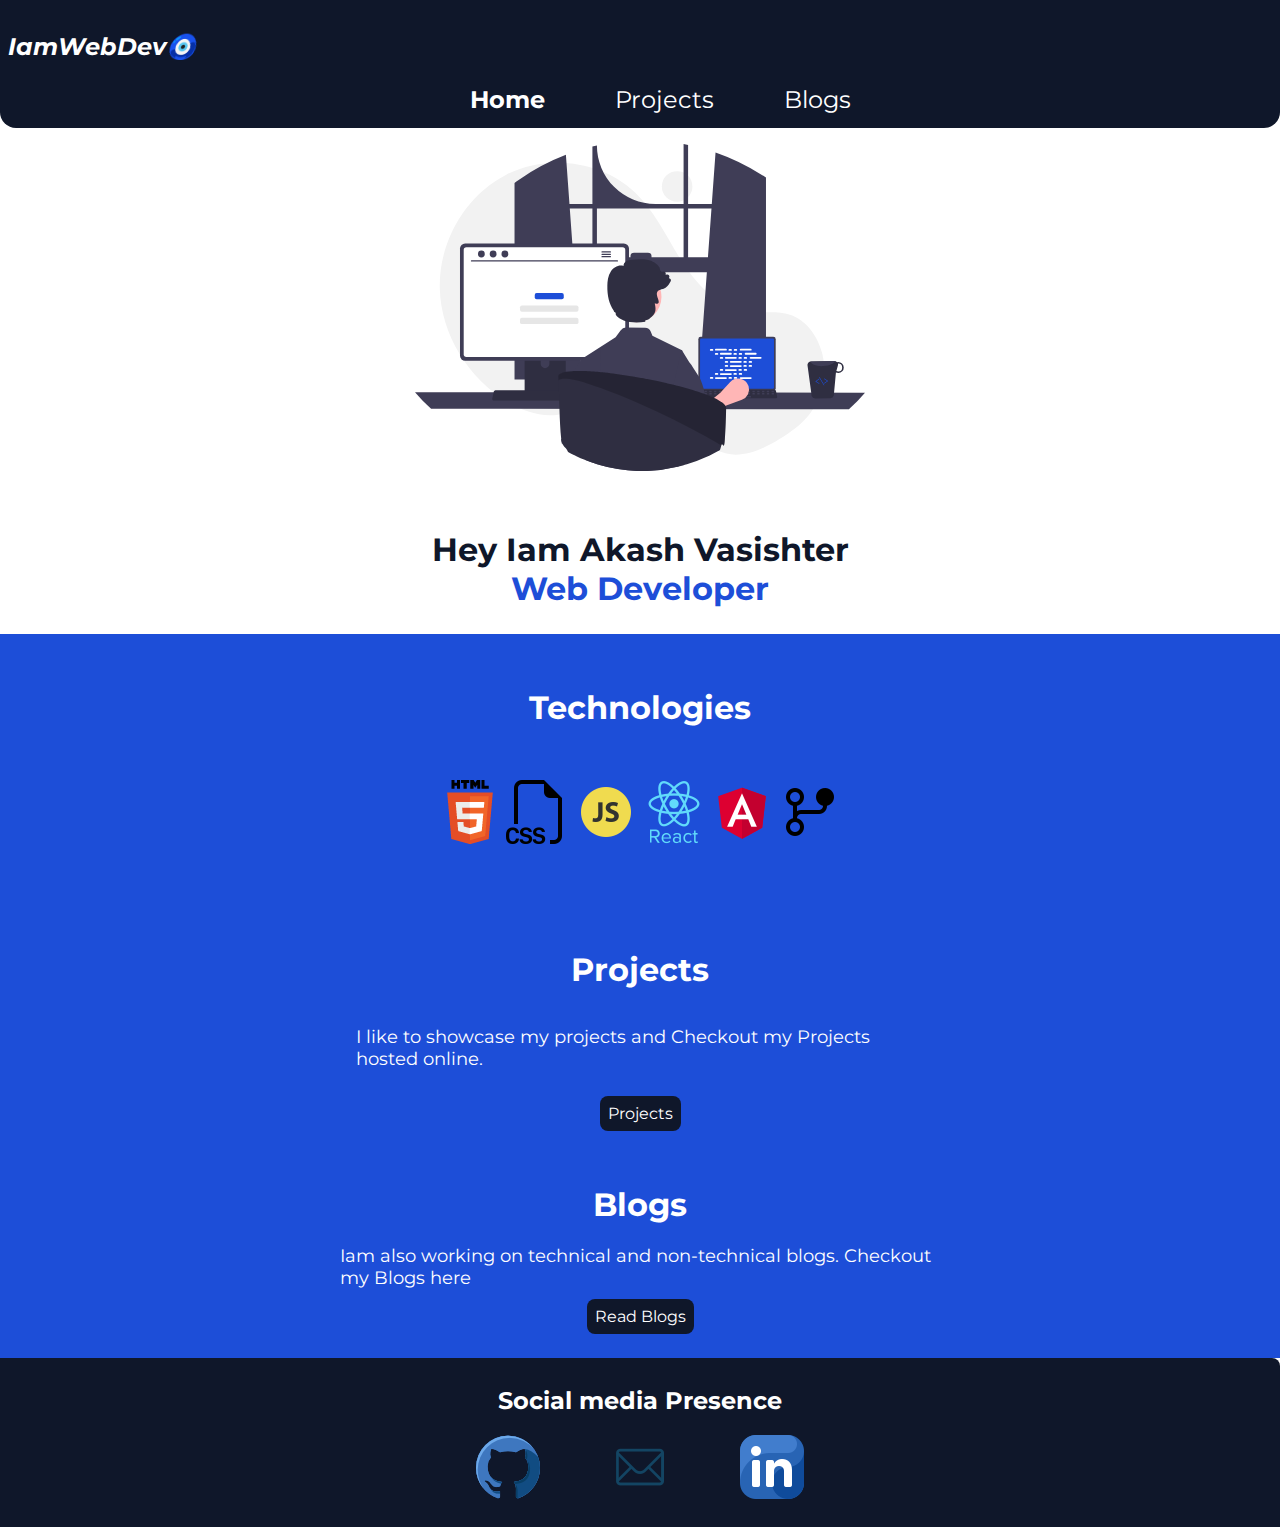
<file: index.html>
<!DOCTYPE html>
<html lang="en">
<head>
   <meta charset="UTF-8">
   <meta http-equiv="X-UA-Compatible" content="IE=edge">
   <meta name="viewport" content="width=device-width, initial-scale=1.0">
   <title>Portfolio | Vasishter</title>
   <link href="styles.css" rel="stylesheet"> 
</head>
<body>

<!--Navigation bar-->

 <nav class="navigation-container">
 <div class="nav-brand">IamWebDev🧿</div>
 <ol class="list-non-bullet nav-pills">
    <li class="item-inline"><a class="link link-active" href="index.html">Home</a></li>
    <li class="item-inline"><a class="link" href="/projects.html">Projects</a></li>
    <li class="item-inline"><a class="link" href="/blogs.html">Blogs</a></li>
</ol>
</nav>

<!--Navigation bar ends-->


<!--banner-->

    <header class="banner-container">
      <img class="image" src="/images/image.svg">
      <h2 class="banner-header">Hey Iam Akash Vasishter<br><span class="inverted">Web Developer</span></h2>
   </header>

<!--Banner ends-->


  <!--Section--> 

   <section class="ow">
      <div class="container center-container">
      <h1 style="color: white;font-size: xx-large;">Technologies</h1>
      <div id="tech-icons">
      <img src="/icons/html.png" alt="html">   <img src="/icons/css.png" alt="css">    <img src="/icons/js.png" alt="js">    <img src="/icons/react.png" alt="react">    <img src="/icons/angular.png" alt="angular">     <img src="/icons/git.png" alt="git">
      </div>
              </div>
   </section>

   <section class="section">
      <div class="container center-container">
      <h1 style="color: white;font-size: xx-large;">Projects</h1>
      <p style="color: white;font-size: large;padding: 1rem;">I like to showcase my projects and Checkout my Projects hosted online.</p>
      <div id="btn-centre">
      <a class="link link-primary" href ="/projects.html" style="text-align: centre;">Projects</a>
      </div>
      </div>
      </section>

      <section class="ow">
         <div class="container center-container">
         <h1 style="color: white;font-size: xx-large;">Blogs</h1>
         <p style="color: white;font-size: large;">Iam also working on technical and non-technical blogs. Checkout my Blogs here</p>
         <div id="btn-centre">
         <a class="link link-primary" href ="/blogs.html">Read Blogs</a>
         </div>
         </div>
      </section>

   <!--Section ends-->

  
   <!--Footer-->

   <footer class="footer-container">
      <h2>Social media Presence</h2>
      <div id="hover-icons"></div>
      <ul class="list-non-bullet">
         <li class="item-inline"><a class="link"  href="https://github.com/akashVasishter"><img src="/icons/github (1).png" alt="githubicon"></a></li>
         <li class="item-inline"><a class="link" href=" https://mail.google.com/?view=cm&fs=1&to=svasishter@gmail.com.com"><img src="/icons/mail.png" alt="mailicon"></a></li>
         <li class="item-inline"><a class="link" href="https://linkedin.com/in/akash-vasishter-s"><img src="/icons/linkedin.png" alt="linkedicon"></a></li>
      </ul>
   </div>
      </footer>

      <!--Footer ends-->
</body>
</html>
</file>
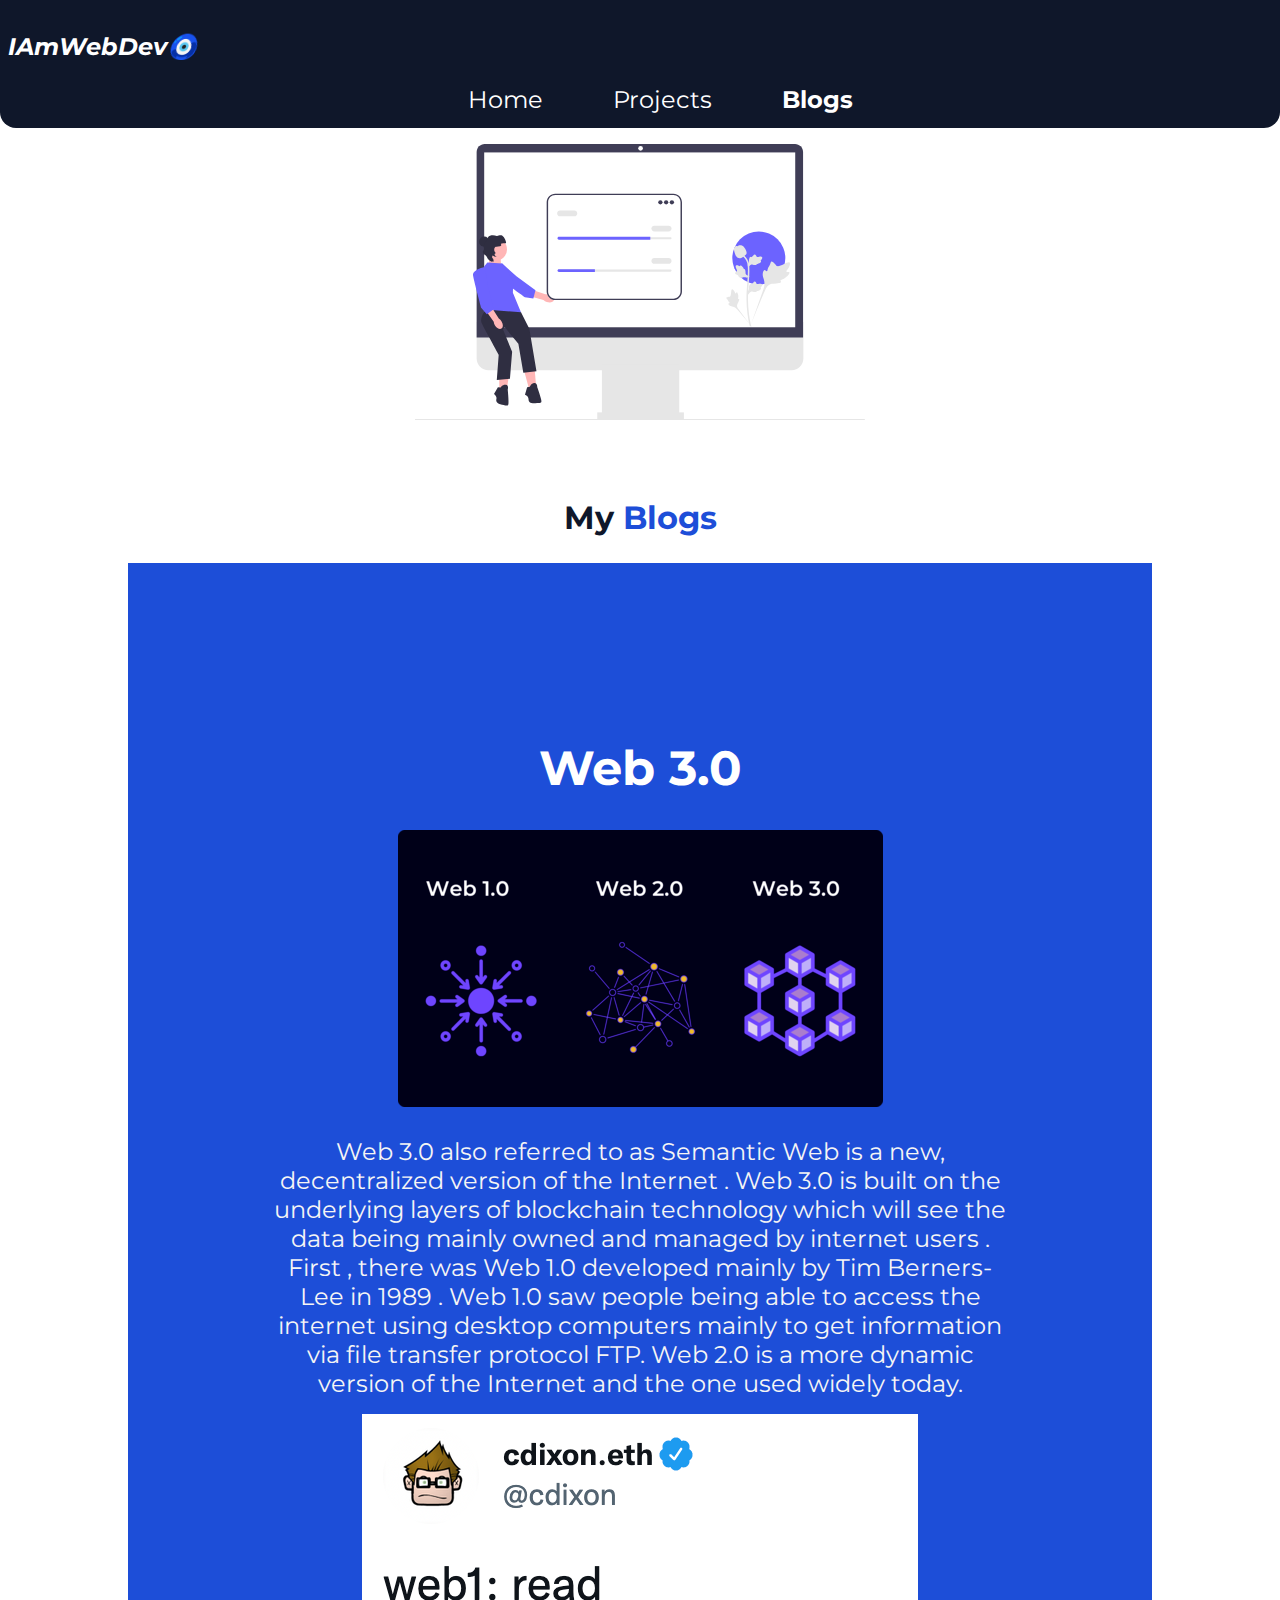
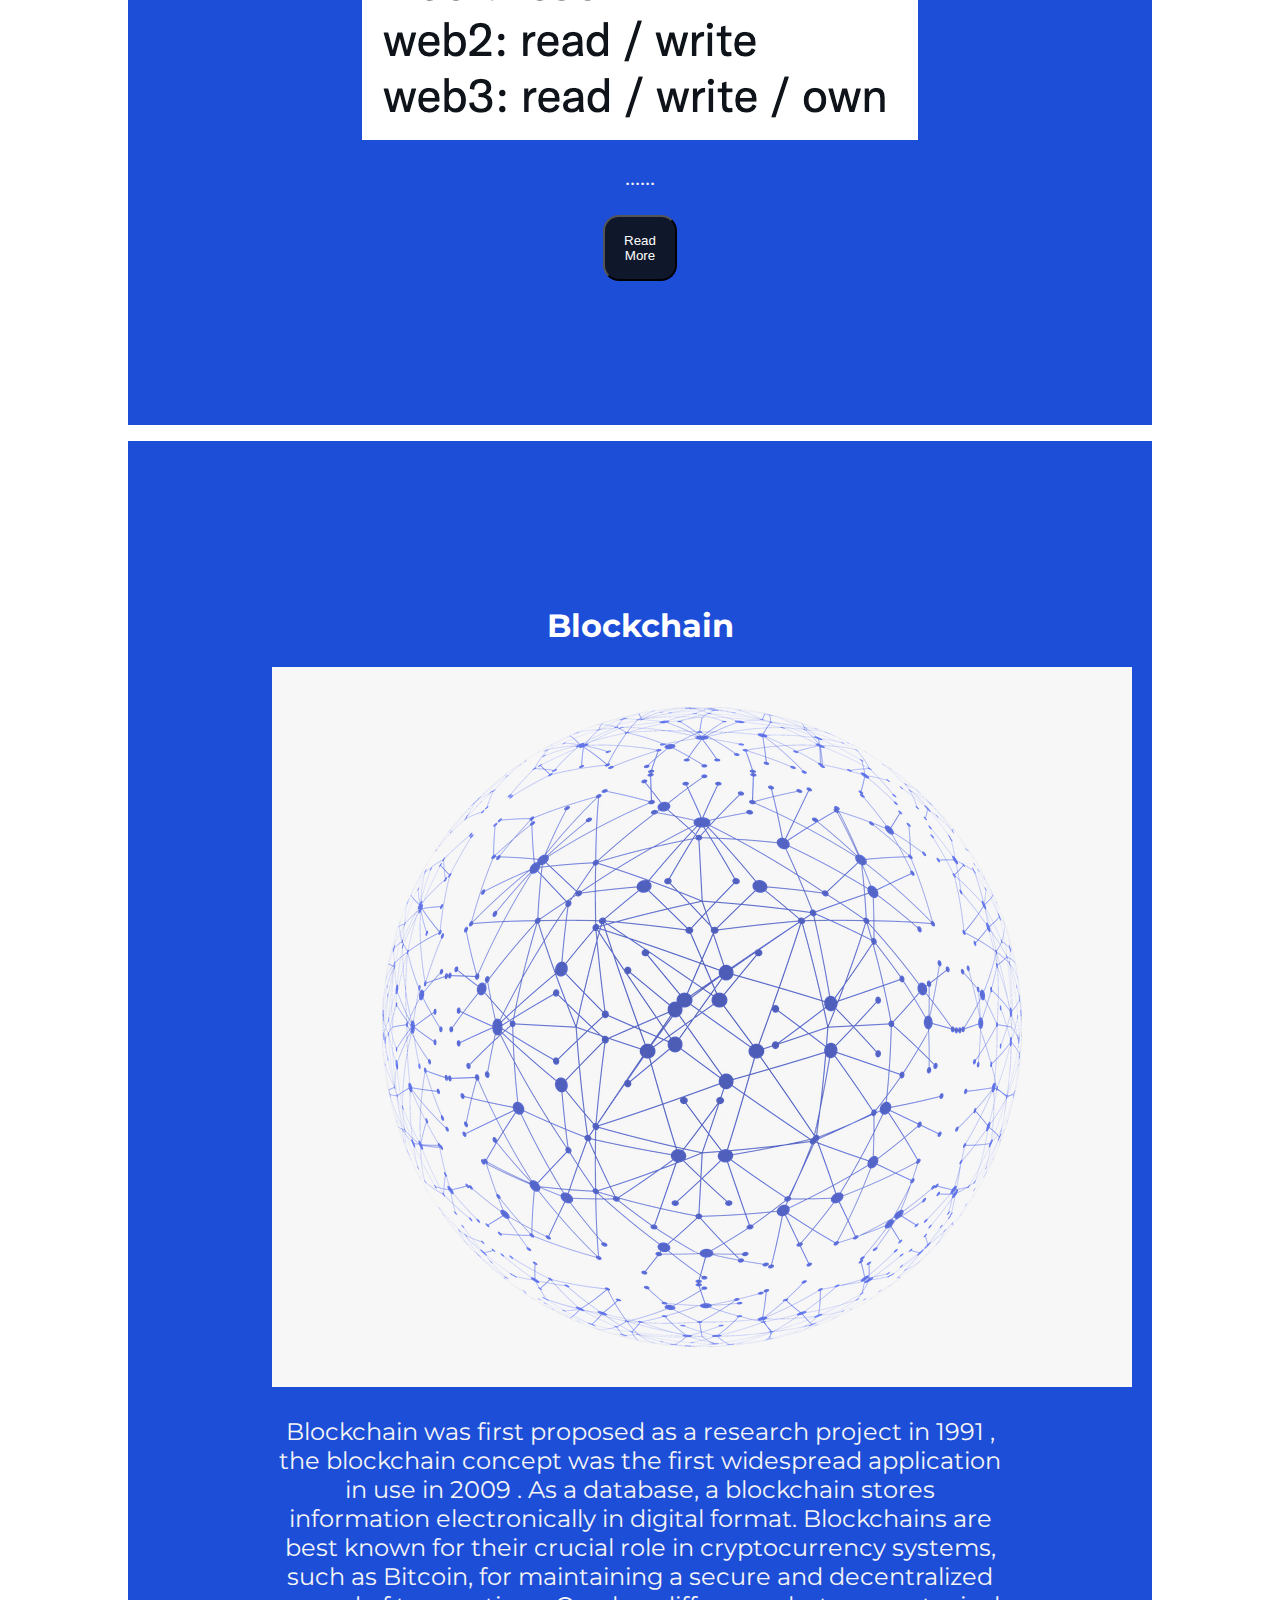
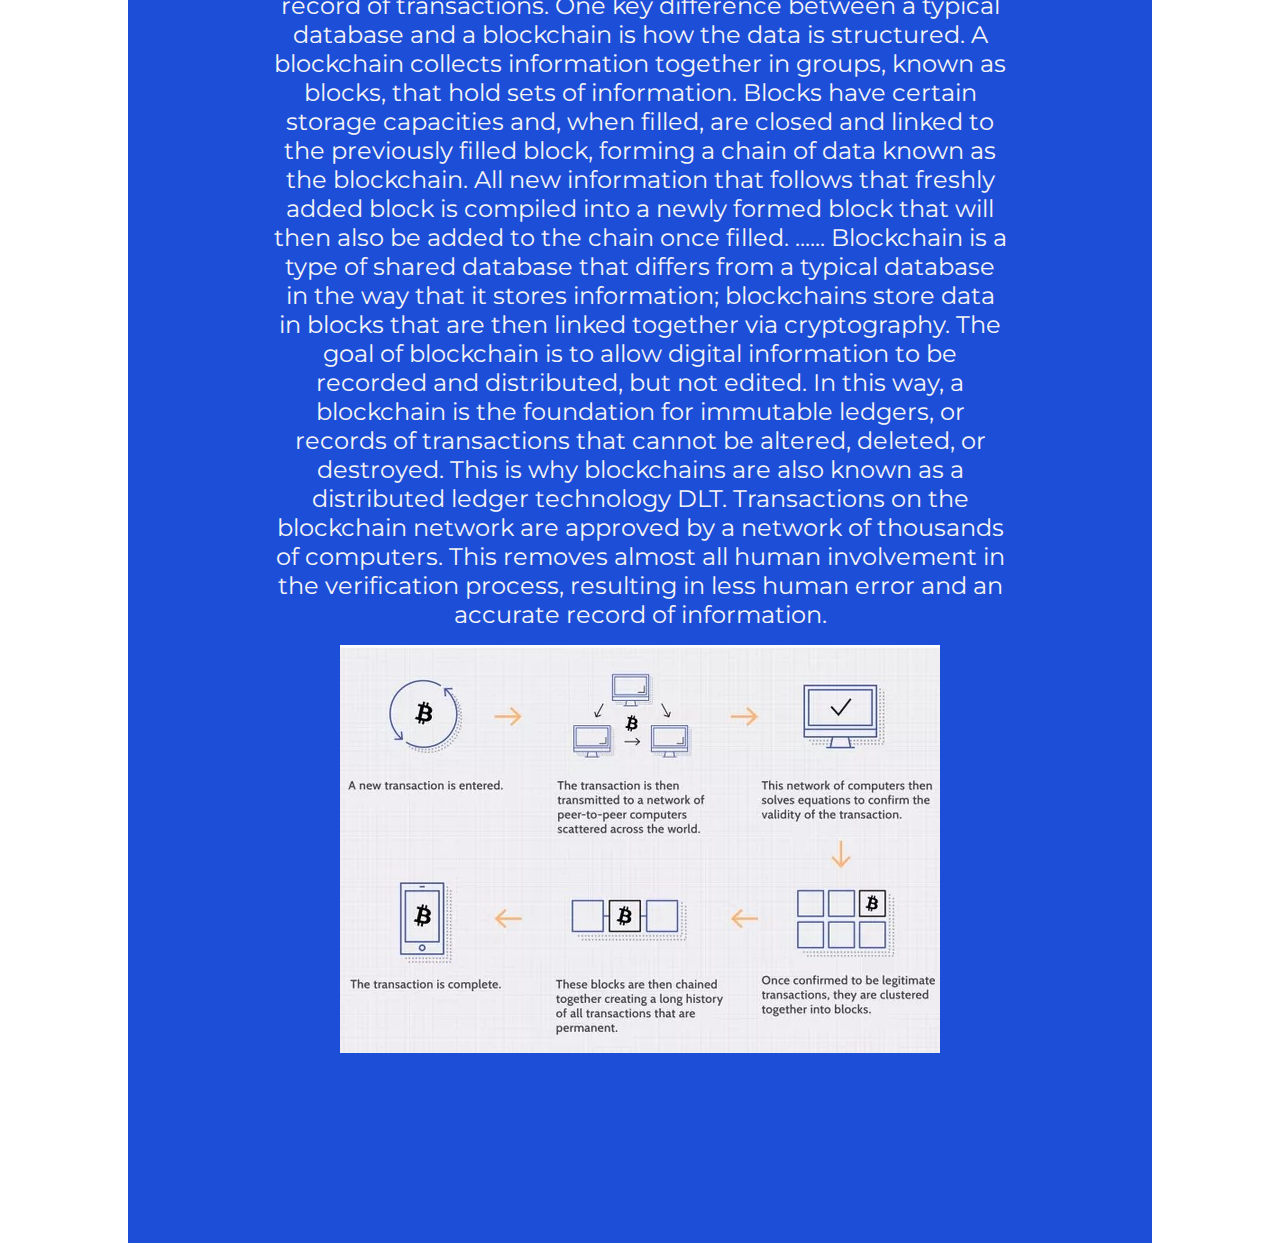
<file: blogs.html>
<!DOCTYPE html>
<html lang="en">
<head>
    <meta charset="UTF-8">
    <meta http-equiv="X-UA-Compatible" content="IE=edge">
    <meta name="viewport" content="width=device-width, initial-scale=1.0">
    <title>Blogs | Akash Vasishter</title>
    <link href="styles.css" rel="stylesheet">
</head>
<body>
    <nav class="navigation-container">
        <div class="nav-brand">IAmWebDev🧿</div>
        <ol class="list-non-bullet nav-pills" >
           <li class="item-inline"><a class="link" href="index.html">Home</a></li>
           <li class="item-inline"><a class="link" href="/projects.html">Projects</a></li>
           <li class="item-inline"><a class="link link-active" href="/blogs.html">Blogs</a></li>
       </ol>
       </nav>
    </div>
    <header class="banner-container">
        <img class="image" src="/images/blogging.svg">
        <li class="item-inline"><a class="link link-active" href="/">Blogs</a></li>
        <h2 class="banner-header">My <span class="inverted">Blogs</span></h2>
     </header>

     <div id="blog-container">
        <h1 style="color: white;font-size: xxx-large;">Web 3.0</h1>
        <img src="/images/webnew.png" alt="web3.0">
        <p>
            Web 3.0 also referred to as Semantic Web is a new, decentralized version of the Internet . Web 3.0 is built on the underlying layers of blockchain technology which will see the data being mainly owned and managed by internet users . First , there was Web 1.0 developed mainly by Tim Berners-Lee in 1989 . Web 1.0 saw people being able to access the internet using desktop computers mainly to get information via file transfer protocol FTP. 
             Web 2.0 is a more dynamic version of the Internet and the one used widely today. <br> <img src="/images/webdef.png" alt="webtweet" style="margin-top: 1rem;margin-bottom: 1rem;"><br> <span id="dots">.....</span>. 
             
             <span id="more"> The rise of mobile devices, browsing programs, apps, and social platforms that promote interaction between users and the ability to accomplish various tasks and communication activities
            for example Web 2.0 was facilitated by tech giants like Facebook , Microsoft , Amazon and many more . The need for Web 3.0 resulted from many of these huge tech companies basically having full control over users’ ability to navigate the internet, as well as their data People will have more control over their data, as well as the ultimate power of making money from it because of the decentralized environment afforded by Web 3.0 . With Web 1.0 and Web 2.0 technologies, Hypertext Markup Language (HTML) defines the layout and delivery of webpages. HTML will continue to be a foundational layer with Web 3.0, but how it connects to data sources and where those data sources will be store could be somewhat different
            Blockchain may be and example for the creation of decentralized applications and services . Cryptocurrency usage is a key feature of Web 3.0 services. Blockchain allows ownership of digital assets. This is the game-changer for finance. 
             items like assets, NFTs are located on the blockchain and could be used in many different games and they don’t belong to the company. They belong to you.
         </span>  
        
        </p>
         <button id="readmore">Read More</button>
     </div>
         

      <div id="blog-container">
        <h1 style="color: white;font-size: xx-large;">Blockchain</h1>
        <img src="/images/blocknew.png" alt="blockchain">
        <p>
         Blockchain was first proposed as a research project in 1991 , the blockchain concept was the first widespread application in use in 2009 .  As a database, a blockchain stores information electronically in digital format. Blockchains are best known for their crucial role in cryptocurrency systems, such as Bitcoin, for maintaining a secure and decentralized record of transactions.
            One key difference between a typical database and a blockchain is how the data is structured. A blockchain collects information together in groups, known as blocks, that hold sets of information. Blocks have certain storage capacities and, when filled, are closed and linked to the previously filled block, forming a chain of data known as the blockchain. 
            All new information that follows that freshly added block is compiled into a newly formed block that will then also be added to the chain once filled. <span id="dots">.....</span>. 
             
             <span id="more">Blockchain is a type of shared database that differs from a typical database in the way that it stores information; blockchains store data in blocks that are then linked together via cryptography.
                The goal of blockchain is to allow digital information to be recorded and distributed, but not edited. In this way, a blockchain is the foundation for immutable ledgers, or records of transactions that cannot be altered, deleted, or destroyed. This is why blockchains are also known as a distributed ledger technology DLT.
                Transactions on the blockchain network are approved by a network of thousands of computers. This removes almost all human involvement in the verification process, resulting in less human error and an accurate record of information. 
                <img src="/images/blockchain.jpg" alt="webtweet" style="margin-top: 1rem;margin-bottom: 1rem;"></span>  

      </p>
     
     
    </div>

    <script src="app.js" text="type/javascript"></script>
</body>

</html>
</file>
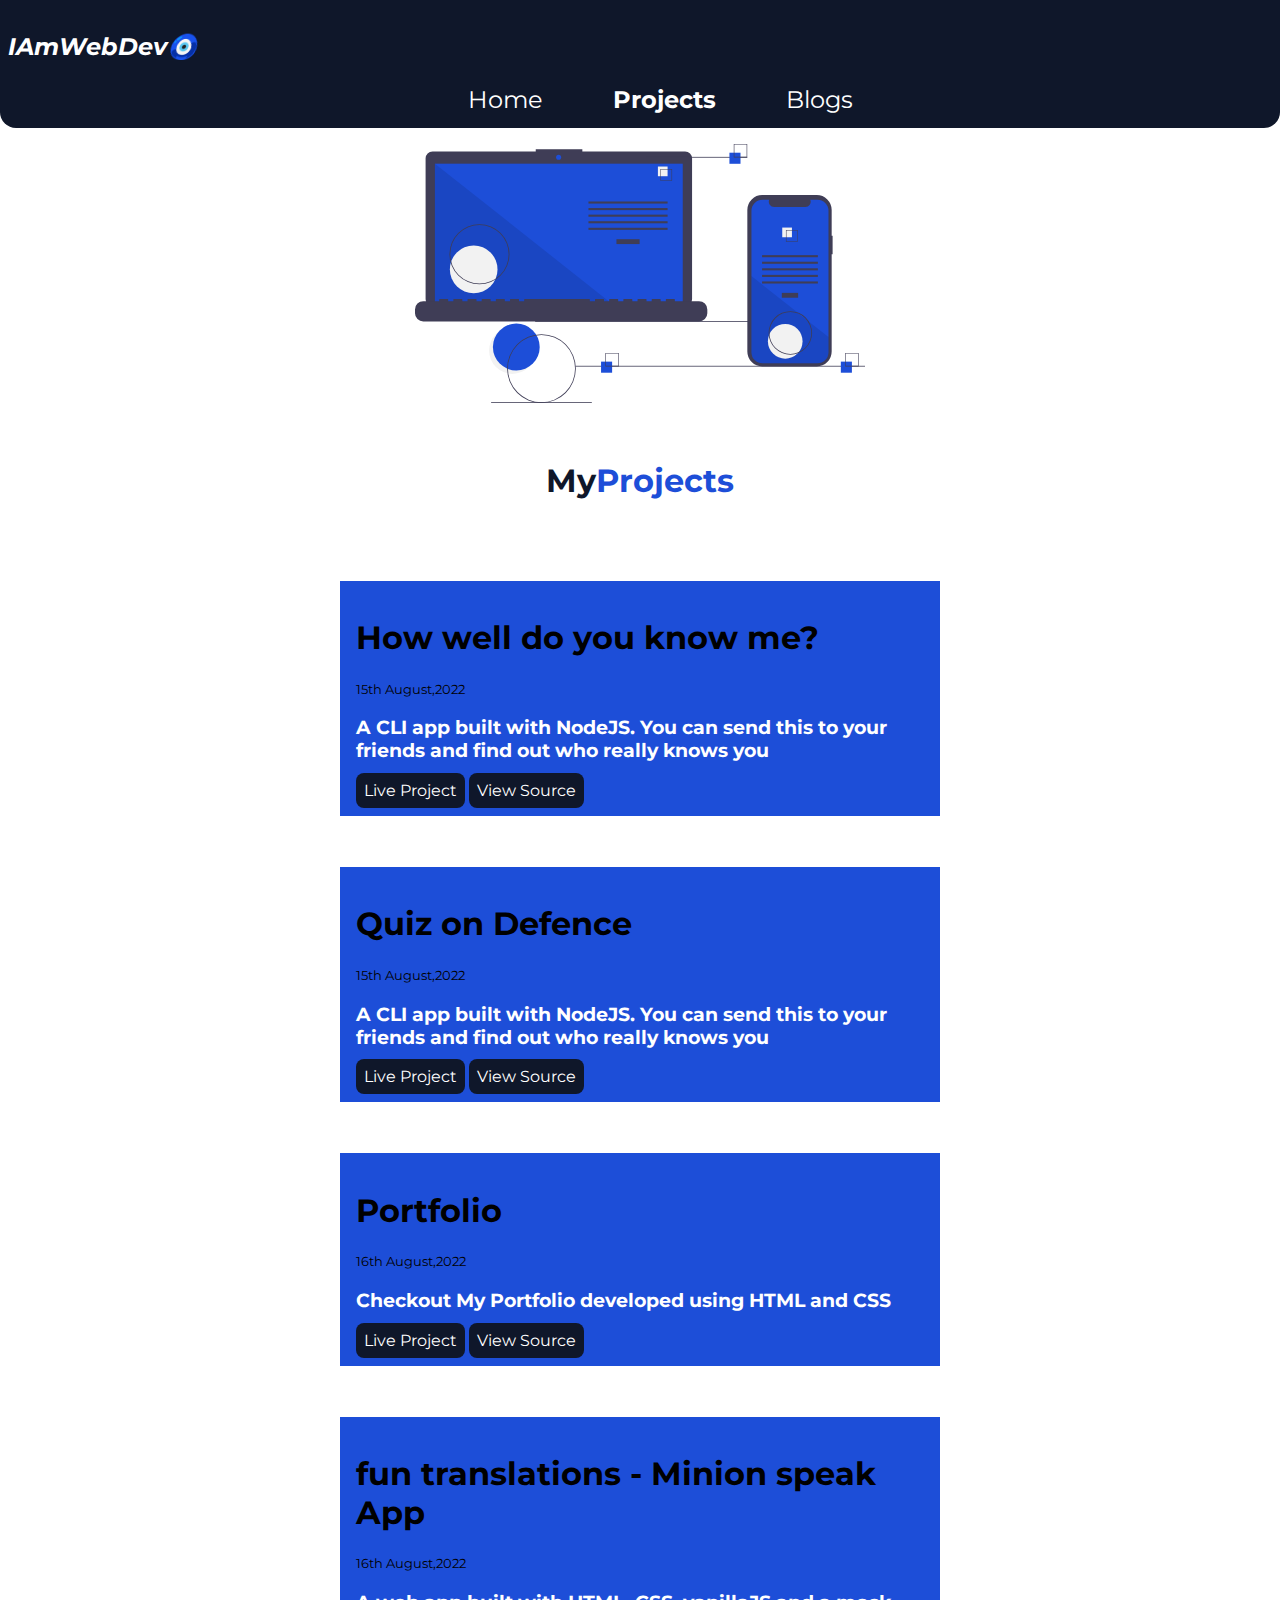
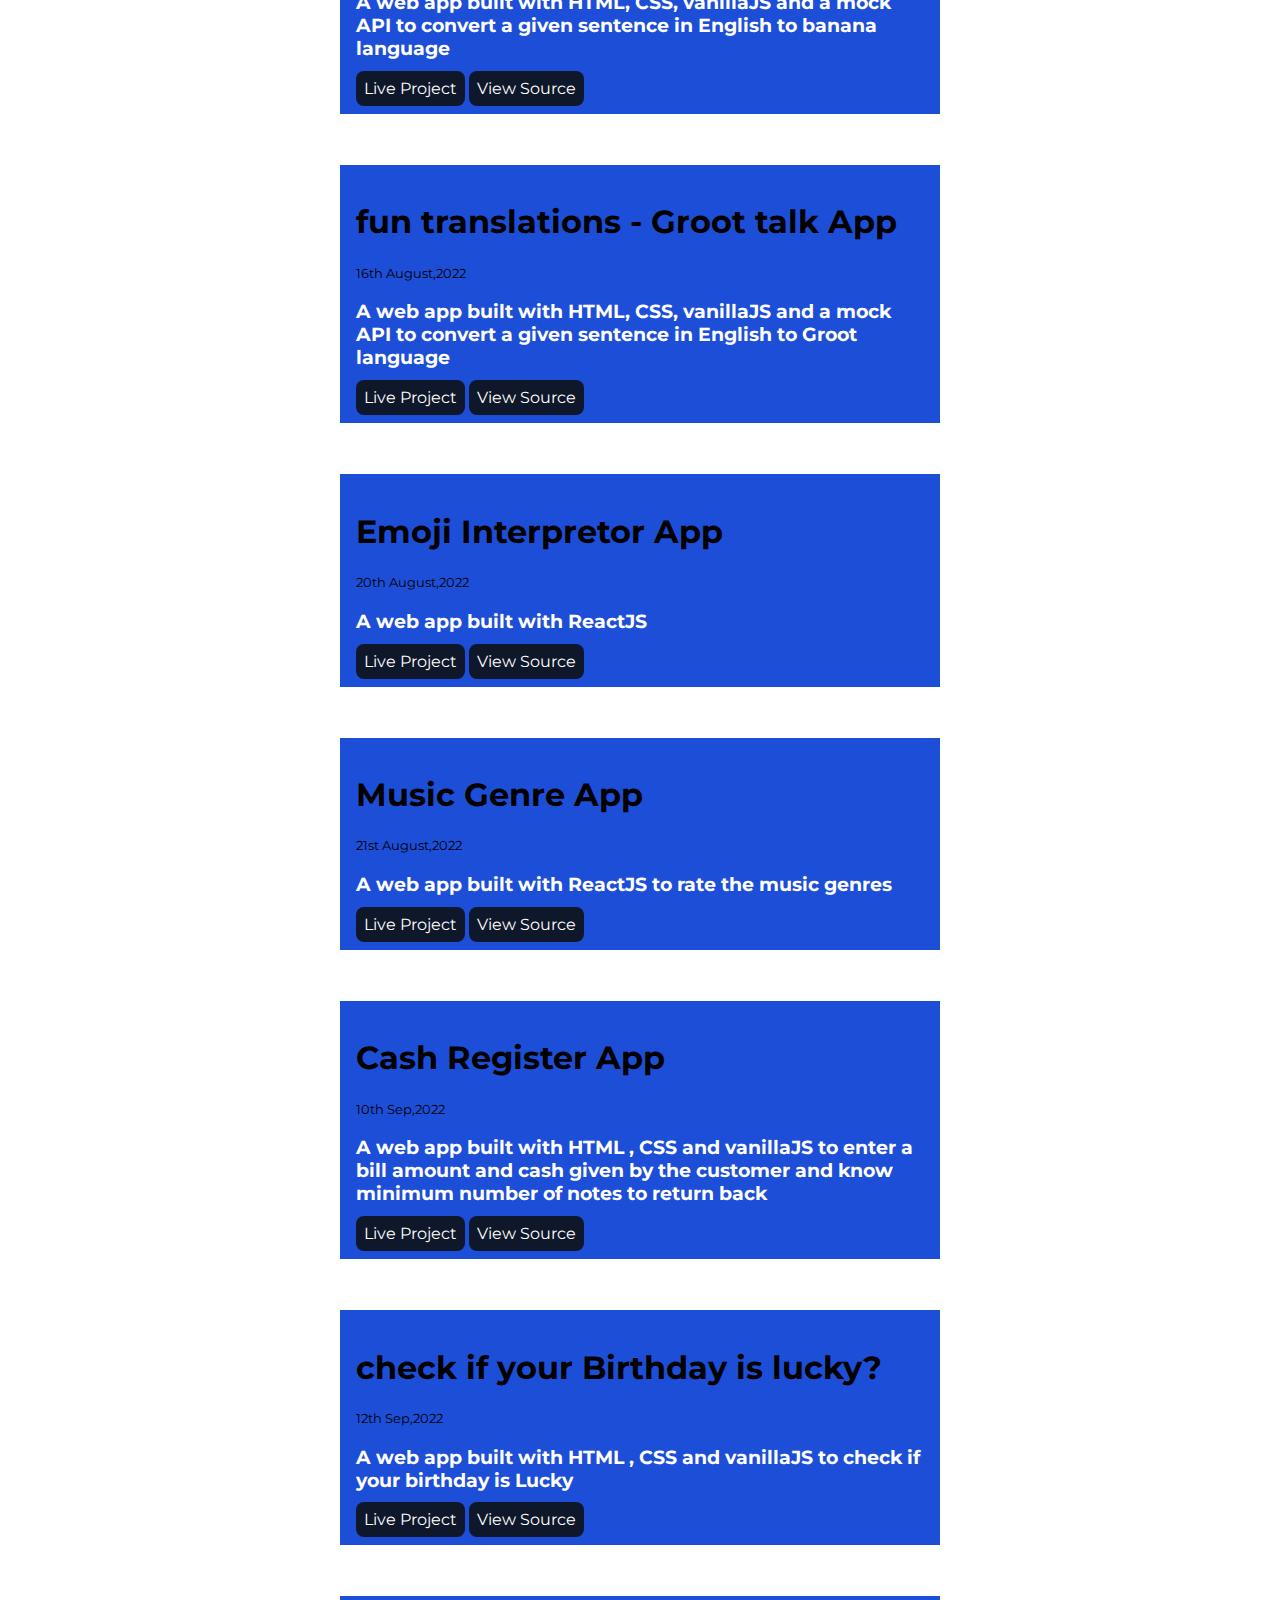
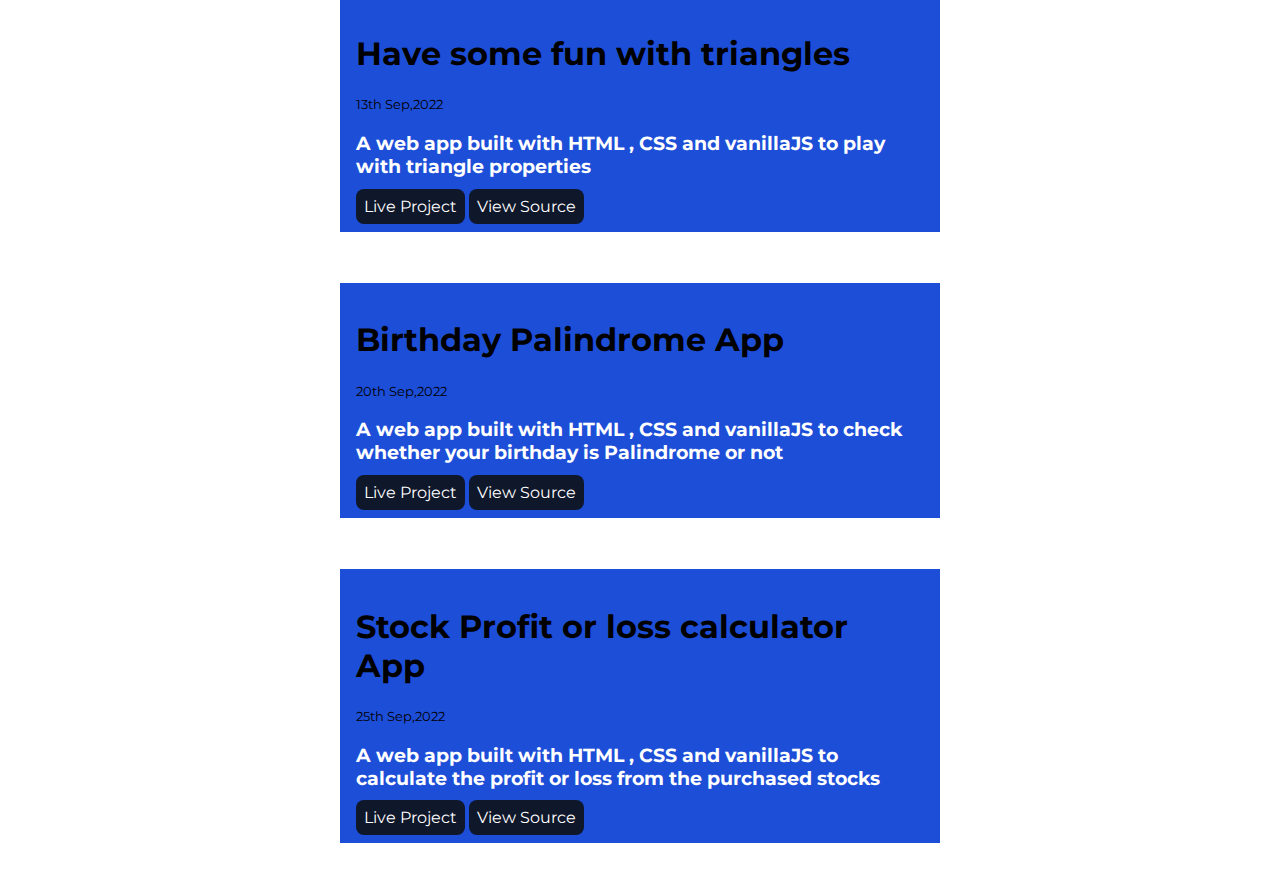
<file: projects.html>
<!DOCTYPE html>
<html lang="en">
<head>
    <meta charset="UTF-8">
    <meta http-equiv="X-UA-Compatible" content="IE=edge">
    <meta name="viewport" content="width=device-width, initial-scale=1.0">
    <title>Projects | Akash Vasishter</title>
    <link href="styles.css" rel="stylesheet">
    </head>
<body>
    <nav class="navigation-container">
        <div class="nav-brand">IAmWebDev🧿</div>
        <ol class="list-non-bullet nav-pills" >
           <li class="item-inline"><a class="link" href="index.html">Home</a></li>
           <li class="item-inline"><a class="link link-active" href="/projects.html">Projects</a></li>
           <li class="item-inline"><a class="link" href="/blogs.html">Blogs</a></li>
       </ol>
       </nav>

       <header class="banner-container">
        <img class="image" src="/images/progressive.svg">
        <h2 class="banner-header">My<span class="inverted">Projects</span></h2>
     </header>

<br>
<br>
<div id="hover-container">
<div class="center-container">
 <ol reversed id="projects-list">
<li>
    <h1> How well do you know me?</h1>
    <small>15th August,2022</small>
    <h3 style="color: white;">A CLI app built with NodeJS. You can send this to your friends and find out who really knows you</h3>
    <a class="link link-primary" href ="https://replit.com/@svasishter/vasishterS-quiz-app-on-akashVasishter?embed=1&output=1#index.js">Live Project</a>
    <a class="link link-secondary" href="https://github.com/akashVasishter/quiz-app-on-akashVasishter">View Source</a>
    </li>
 </ol>

 <br>

 <ol reversed id="projects-list">
    <li>
        <h1> Quiz on Defence </h1>
        <small>15th August,2022</small>
        <h3 style="color: white;">A CLI app built with NodeJS. You can send this to your friends and find out who really knows you</h3>
        <a class="link link-primary" href ="https://replit.com/@Vasishter/vasishterS-quiz-app-on-defence?embed=1&output=1#index.js">Live Project</a>
        <a class="link link-secondary" href="https://github.com/akashVasishter/Vasishter-S-quiz-app-on-defence-forces-of-India">View Source</a>
        </li>
     </ol>

     <br>

 <ol reversed id="projects-list">
    <li>
        <h1> Portfolio </h1>
        <small>16th August,2022</small>
        <h3 style="color: white;">Checkout My Portfolio developed using HTML and CSS </h3>
        <a class="link link-primary" href ="https://akash-vasishters-portfolio.netlify.app/">Live Project</a>
        <a class="link link-secondary" href="https://github.com/akashVasishter/AkashVasishter-Portfolio">View Source</a>
        </li>
     </ol>

     <br>
         
 <ol reversed id="projects-list">
    <li>
        <h1>fun translations - Minion speak App</h1>
        <small>16th August,2022</small>
        <h3 style="color: white;">A web app built with HTML, CSS, vanillaJS and a mock API to convert a given sentence in English to banana language</h3>
        <a class="link link-primary" href ="https://bananatranslator-minions-app.netlify.app/">Live Project</a>
        <a class="link link-secondary" href="https://github.com/akashVasishter/neogcamp-banana-speak-2022">View Source</a>
        </li>
     </ol>

     <br>
             
 <ol reversed id="projects-list">
    <li>
        <h1>fun translations - Groot talk App</h1>
        <small>16th August,2022</small>
        <h3 style="color: white;">A web app built with HTML, CSS, vanillaJS and a mock API to convert a given sentence in English to Groot language</h3>
        <a class="link link-primary" href ="https://groot-funtranslator-app.netlify.app/">Live Project</a>
        <a class="link link-secondary" href="https://github.com/akashVasishter/groot-translator">View Source</a>
        </li>
    </ol>

    <br>

      
<ol reversed id="projects-list">
    <li>
        <h1>Emoji Interpretor App</h1>
        <small>20th August,2022</small>
        <h3 style="color: white;">A web app built with ReactJS</h3>
        <a class="link link-primary" href ="https://csb-q20tur.netlify.app/">Live Project</a>
        <a class="link link-secondary" href="https://github.com/akashVasishter/emojiDictionary-reactapp.git">View Source</a>
        </li>
    </ol>

    <br>

                    
    <ol reversed id="projects-list">
    <li>
        <h1>Music Genre App</h1>
        <small>21st August,2022</small>
        <h3 style="color: white;">A web app built with ReactJS to rate the music genres</h3>
        <a class="link link-primary" href ="https://csb-gixjdg.netlify.app/">Live Project</a>
        <a class="link link-secondary" href="https://github.com/akashVasishter/musicgenre-reactapp.git">View Source</a>
        </li>
    </ol>

    <br>

 
                   
 <ol reversed id="projects-list">
    <li>
        <h1>Cash Register App</h1>
        <small>10th Sep,2022</small>
        <h3 style="color: white;">A web app built with HTML , CSS and vanillaJS to enter a bill amount and cash given by the customer and know minimum number of notes to return back</h3>
        <a class="link link-primary" href ="https://cashregister-app-vanillajs.netlify.app/">Live Project</a>
        <a class="link link-secondary" href="https://github.com/akashVasishter/cash-register-app/tree/main">View Source</a>
        </li>
    </ol>


        <br>

        <ol reversed id="projects-list">
            <li>
                <h1>check if your Birthday is lucky?</h1>
                <small>12th Sep,2022</small>
                <h3 style="color: white;">A web app built with HTML , CSS and vanillaJS to check if your birthday is Lucky</h3>
                <a class="link link-primary" href ="https://checkbirthday-islucky-app.netlify.app/">Live Project</a>
                <a class="link link-secondary" href="https://github.com/akashVasishter/Is-your-birthday-lucky.git">View Source</a>
                </li>
            </ol>
           <br>

           
        <ol reversed id="projects-list">
            <li>
                <h1>Have some fun with triangles </h1>
                <small>13th Sep,2022</small>
                <h3 style="color: white;">A web app built with HTML , CSS and vanillaJS to play with triangle properties</h3>
                <a class="link link-primary" href ="https://funwith-triangles-app.netlify.app/">Live Project</a>
                <a class="link link-secondary" href="https://github.com/akashVasishter/fun-with-triangles-app.git">View Source</a>
                </li>
            </ol>
           <br>

           <ol reversed id="projects-list">
            <li>
                <h1>Birthday Palindrome App</h1>
                <small>20th Sep,2022</small>
                <h3 style="color: white;">A web app built with HTML , CSS and vanillaJS to check whether your birthday is Palindrome or not</h3>
                <a class="link link-primary" href ="https://checkbirthday-palindrome-app.netlify.app/">Live Project</a>
                <a class="link link-secondary" href="https://github.com/akashVasishter/birthday-palindrome-app.git">View Source</a>
                </li>
            </ol>
           <br>

           <ol reversed id="projects-list">
            <li>
                <h1>Stock Profit or loss calculator App</h1>
                <small>25th Sep,2022</small>
                <h3 style="color: white;">A web app built with HTML , CSS and vanillaJS to calculate the profit or loss from the purchased stocks</h3>
                <a class="link link-primary" href ="https://stockpurchase-calcprofitorloss-app.netlify.app/">Live Project</a>
                <a class="link link-secondary" href="https://github.com/akashVasishter/stockpurchase-profitloss-app.git">View Source</a>
                </li>
            </ol>
           <br>

    </div>
    </div>

</body>
</html>
</file>
<file: styles.css>
@import url('https://fonts.googleapis.com/css2?family=Montserrat:wght@400;700&display=swap');

:root {
 
    --black-: #0f172a;
    --dark-grey: #9ca3af;
    --blue-: #1d4ed8;

}

body {
    
    font-family: 'Montserrat', 
    sans-serif;
    margin: 0px;
    
}

hr {

    margin: 2rem 0rem;
}

/*container */
.container {

    padding-left: 1rem;
    padding-right: 1rem;
}
.center-container {

    max-width: 600px;
    margin: auto;


}

/* links */

.link {

    padding: 0.5rem 0.5rem;
    text-decoration: none;
    color: white;
}

.link-primary {

    background-color: var(--black-);
    color: white;
    border-radius: 0.5rem;
}

.link-secondary {
     
    color: white;
    background-color: var(--black-);
    border-radius: 0.5rem;
}

#btn-centre {

    text-align: center;
}

/* lists */
.list-non-bullet {

    list-style: none;
}

.item-inline {

    display: inline;
    padding: 0rem 1.5rem;

}

/* navigatioon */

 .navigation-container {

      background-color: var(--black-);
      border-bottom-right-radius: 1rem;
      border-bottom-left-radius: 1rem;
      padding: 2rem 0.5rem;
      height: 4rem;

 }

 .navigation-container .nav-brand{

    font-weight: bolder;
    font-style: italic;
    color: white;
    font-size: x-large;
 }

 .navigation-container .link:hover {

    color: white;
    background-color: var(--blue-);
 }

 .navigation-container .link-active {

    font-weight: bold;
 }

 .navigation-container .nav-pills{

    text-align: center;
    font-size: x-large;
    
 }



 /*header*/

 
 .banner-container .image {

    max-width: 450px;
    display: block;
    margin: auto;
    padding: 1rem;

 }

 .banner-container .banner-header {

    color: var(--black-);
    padding-top: 1rem;
    text-align: center;
    font-size: xx-large;
    
 }

 .banner-container .banner-header .inverted {

    color: var(--blue-);
 }

/* section */
 .section {

    padding: 0.5rem;
    background-color: var(--blue-);

 }
 
  section h1 {

    text-align: center;
  }

 .ow {


    background-color: var(--blue-);
    padding: 2rem;
   
 }

 #tech-icons {

    text-align: center;
    padding: 2rem;
    margin: 0.5rem;
 }
 /* footer */

.footer-container {

    background-color: var(--black-);
    text-align: center;
    border-top-right-radius: 0.5rem;
    padding: 0.5rem;

}


footer h2 {

    color:white;
}

footer ul {

    padding-inline-start: 0px;
}



   

/* footer ends */

/* projects */
#projects-list{

  padding: 1rem;
  list-style: none;
  background-color: var(--blue-);
  

}

/* blogs */

#blog-container {

    color: whitesmoke;
    font-size: x-large;
    margin-left: 10%;
    margin-right: 10%;
    margin-top: 1rem;
    text-align: center;
    background-color: var(--blue-);
    padding: 9rem;

}

#readmore {

    padding: 1rem;
    text-align: center;
    border-radius: 1rem;
    background-color: var(--black-);
    color: white;
    width: 10%;
    cursor: pointer;
}
</file>
